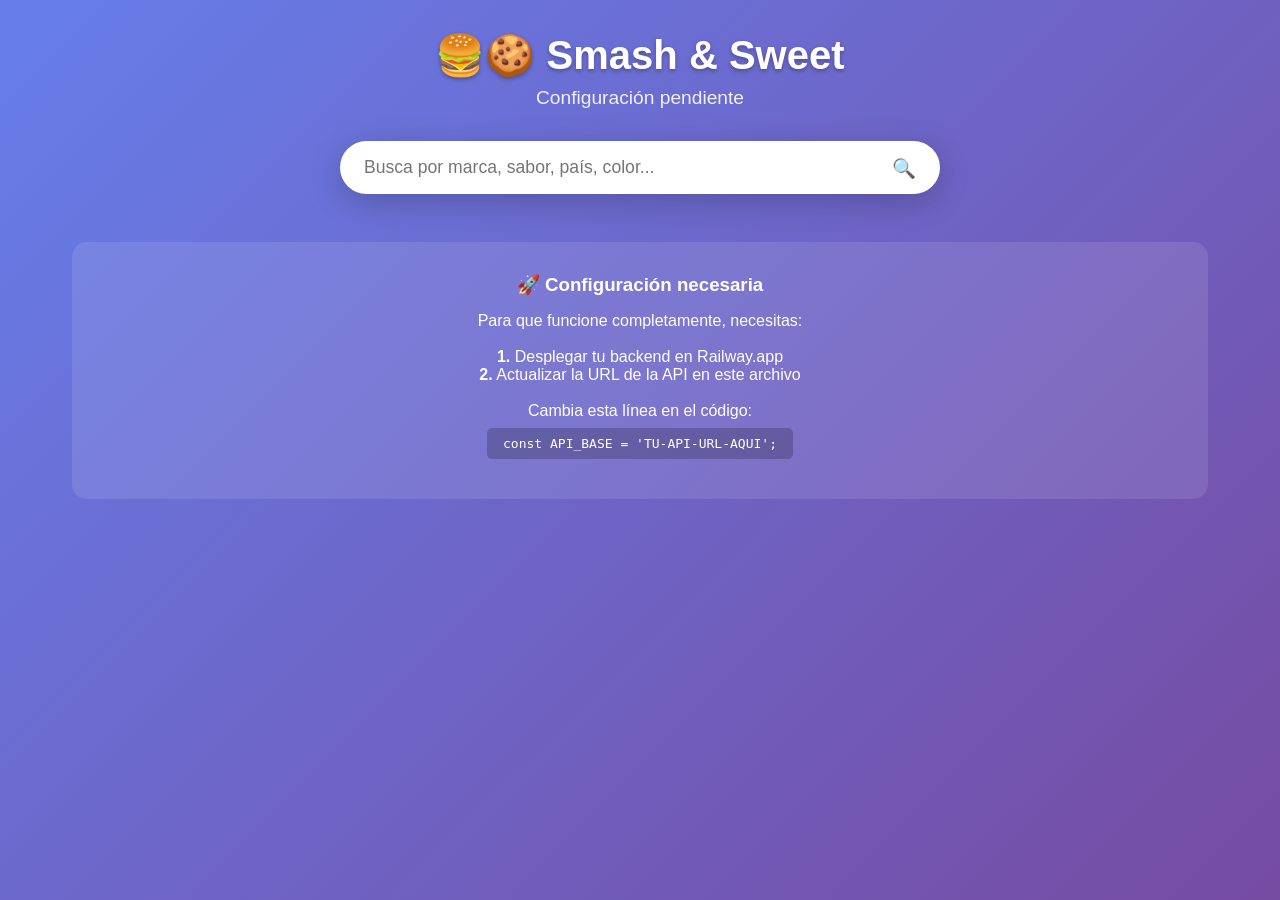
<file: deploy/index.html>
<!DOCTYPE html>
<html lang="es">
<head>
    <meta charset="UTF-8">
    <meta name="viewport" content="width=device-width, initial-scale=1.0">
    <title>Smash & Sweet</title>
    <link rel="icon" type="image/svg+xml" href="data:image/svg+xml,%3Csvg xmlns='http://www.w3.org/2000/svg' viewBox='0 0 100 100'%3E%3Ctext y='.9em' font-size='90'%3E🍪%3C/text%3E%3C/svg%3E">
    <style>
        * {
            margin: 0;
            padding: 0;
            box-sizing: border-box;
        }
        
        body {
            font-family: -apple-system, BlinkMacSystemFont, 'Segoe UI', Roboto, Oxygen, Ubuntu, Cantarell, sans-serif;
            background: linear-gradient(135deg, #667eea 0%, #764ba2 100%);
            min-height: 100vh;
            color: #333;
        }
        
        .container {
            max-width: 1200px;
            margin: 0 auto;
            padding: 2rem;
        }
        
        .header {
            text-align: center;
            margin-bottom: 3rem;
        }
        
        .title {
            color: white;
            font-size: 2.5rem;
            font-weight: 700;
            margin-bottom: 0.5rem;
            text-shadow: 0 2px 4px rgba(0,0,0,0.3);
        }
        
        .counter {
            color: rgba(255,255,255,0.9);
            font-size: 1.2rem;
            margin-bottom: 2rem;
        }
        
        .search-container {
            position: relative;
            max-width: 600px;
            margin: 0 auto 3rem;
        }
        
        .search-input {
            width: 100%;
            padding: 1rem 1.5rem;
            font-size: 1.1rem;
            border: none;
            border-radius: 50px;
            box-shadow: 0 8px 32px rgba(0,0,0,0.2);
            outline: none;
            transition: all 0.3s ease;
        }
        
        .search-input:focus {
            transform: translateY(-2px);
            box-shadow: 0 12px 40px rgba(0,0,0,0.3);
        }
        
        .search-icon {
            position: absolute;
            right: 1.5rem;
            top: 50%;
            transform: translateY(-50%);
            color: #666;
            font-size: 1.2rem;
        }
        
        .grid {
            display: grid;
            grid-template-columns: repeat(auto-fill, minmax(280px, 1fr));
            gap: 1.5rem;
            margin-top: 2rem;
        }
        
        .card {
            background: white;
            border-radius: 15px;
            overflow: hidden;
            box-shadow: 0 8px 32px rgba(0,0,0,0.1);
            transition: all 0.3s ease;
            cursor: pointer;
        }
        
        .card:hover {
            transform: translateY(-5px);
            box-shadow: 0 16px 48px rgba(0,0,0,0.2);
        }
        
        .card-image {
            width: 100%;
            height: 200px;
            object-fit: cover;
            display: block;
        }
        
        .card-content {
            padding: 1.5rem;
        }
        
        .card-title {
            font-size: 1.1rem;
            font-weight: 600;
            margin-bottom: 0.5rem;
            color: #333;
        }
        
        .card-details {
            display: flex;
            flex-direction: column;
            gap: 0.25rem;
            font-size: 0.9rem;
            color: #666;
        }
        
        .detail-item {
            display: flex;
            align-items: center;
            gap: 0.5rem;
        }
        
        .detail-icon {
            width: 16px;
            text-align: center;
        }
        
        .loading {
            text-align: center;
            color: white;
            font-size: 1.1rem;
            margin: 3rem 0;
        }
        
        .no-results {
            text-align: center;
            color: rgba(255,255,255,0.8);
            font-size: 1.1rem;
            margin: 3rem 0;
        }
        
        .error {
            text-align: center;
            color: #ff6b6b;
            background: rgba(255,255,255,0.1);
            padding: 1rem;
            border-radius: 10px;
            margin: 2rem 0;
        }
        
        .setup-message {
            text-align: center;
            color: white;
            background: rgba(255,255,255,0.1);
            padding: 2rem;
            border-radius: 15px;
            margin: 2rem 0;
        }
        
        .setup-message h3 {
            margin-bottom: 1rem;
        }
        
        .setup-message code {
            background: rgba(0,0,0,0.2);
            padding: 0.5rem 1rem;
            border-radius: 5px;
            display: inline-block;
            margin: 0.5rem 0;
        }
        
        @media (max-width: 768px) {
            .container {
                padding: 1rem;
            }
            
            .title {
                font-size: 2rem;
            }
            
            .grid {
                grid-template-columns: repeat(auto-fill, minmax(250px, 1fr));
                gap: 1rem;
            }
        }
    </style>
</head>
<body>
    <div class="container">
        <div class="header">
            <h1 class="title">🍔🍪 Smash & Sweet</h1>
            <div class="counter" id="counter">Conectando a la API...</div>
            
            <div class="search-container">
                <input 
                    type="text" 
                    class="search-input" 
                    id="searchInput"
                    placeholder="Busca por marca, sabor, país, color..."
                    autocomplete="off"
                >
                <span class="search-icon">🔍</span>
            </div>
        </div>
        
        <div id="loading" class="loading">Cargando alfajores...</div>
        <div id="error" class="error" style="display: none;"></div>
        <div id="setup" class="setup-message" style="display: none;">
            <h3>🚀 Configuración necesaria</h3>
            <p>Para que funcione completamente, necesitas:</p>
            <br>
            <p><strong>1.</strong> Desplegar tu backend en Railway.app</p>
            <p><strong>2.</strong> Actualizar la URL de la API en este archivo</p>
            <br>
            <p>Cambia esta línea en el código:</p>
            <code>const API_BASE = 'TU-API-URL-AQUI';</code>
        </div>
        <div id="noResults" class="no-results" style="display: none;">
            No se encontraron alfajores con esos criterios de búsqueda
        </div>
        
        <div class="grid" id="grid"></div>
    </div>

    <script>
        // ⚠️ IMPORTANTE: Cambia esta URL por la de tu backend desplegado en Railway
        const API_BASE = 'https://YOUR-RAILWAY-APP.up.railway.app/api';
        
        let allAlfajores = [];
        let filteredAlfajores = [];
        
        // DOM Elements
        const searchInput = document.getElementById('searchInput');
        const grid = document.getElementById('grid');
        const counter = document.getElementById('counter');
        const loading = document.getElementById('loading');
        const error = document.getElementById('error');
        const setup = document.getElementById('setup');
        const noResults = document.getElementById('noResults');
        
        // Initialize
        document.addEventListener('DOMContentLoaded', () => {
            loadAlfajores();
            setupSearch();
        });
        
        async function loadAlfajores() {
            try {
                loading.style.display = 'block';
                error.style.display = 'none';
                setup.style.display = 'none';
                
                const response = await fetch(`${API_BASE}/alfajores?per_page=1000`);
                
                if (!response.ok) {
                    throw new Error(`Error ${response.status}: ${response.statusText}`);
                }
                
                const data = await response.json();
                allAlfajores = data.alfajores || [];
                filteredAlfajores = [...allAlfajores];
                
                updateCounter();
                renderGrid();
                
            } catch (err) {
                console.error('Error loading alfajores:', err);
                
                if (API_BASE.includes('YOUR-RAILWAY-APP')) {
                    setup.style.display = 'block';
                    counter.textContent = 'Configuración pendiente';
                } else {
                    error.textContent = `Error al cargar los alfajores: ${err.message}`;
                    error.style.display = 'block';
                    counter.textContent = 'Error de conexión';
                }
            } finally {
                loading.style.display = 'none';
            }
        }
        
        function setupSearch() {
            let searchTimeout;
            
            searchInput.addEventListener('input', (e) => {
                clearTimeout(searchTimeout);
                searchTimeout = setTimeout(() => {
                    performSearch(e.target.value);
                }, 300);
            });
        }
        
        function performSearch(query) {
            if (!query.trim()) {
                filteredAlfajores = [...allAlfajores];
            } else {
                const searchTerm = query.toLowerCase().trim();
                
                filteredAlfajores = allAlfajores.filter(alfajor => {
                    return (
                        (alfajor.marca && alfajor.marca.toLowerCase().includes(searchTerm)) ||
                        (alfajor.sabor && alfajor.sabor.toLowerCase().includes(searchTerm)) ||
                        (alfajor.pais && alfajor.pais.toLowerCase().includes(searchTerm)) ||
                        (alfajor.color && alfajor.color.toLowerCase().includes(searchTerm))
                    );
                });
            }
            
            renderGrid();
        }
        
        function updateCounter() {
            const total = allAlfajores.length;
            counter.textContent = `${total} alfajores en Smash & Sweet`;
        }
        
        function renderGrid() {
            if (filteredAlfajores.length === 0 && allAlfajores.length > 0) {
                grid.style.display = 'none';
                noResults.style.display = 'block';
                return;
            }
            
            grid.style.display = 'grid';
            noResults.style.display = 'none';
            
            grid.innerHTML = filteredAlfajores.map(alfajor => `
                <div class="card" onclick="openModal(${JSON.stringify(alfajor).replace(/"/g, '&quot;')})">
                    ${alfajor.image_filename ? `
                        <img 
                            src="${API_BASE}/images/${alfajor.image_filename}" 
                            alt="${alfajor.marca} - ${alfajor.sabor}"
                            class="card-image"
                            loading="lazy"
                            onerror="this.style.display='none'; this.nextElementSibling.style.display='flex';"
                        >
                        <div class="card-image" style="background: linear-gradient(45deg, #f0f0f0, #e0e0e0); display: none; align-items: center; justify-content: center; font-size: 3rem;">
                            🍪
                        </div>
                    ` : `
                        <div class="card-image" style="background: linear-gradient(45deg, #f0f0f0, #e0e0e0); display: flex; align-items: center; justify-content: center; font-size: 3rem;">
                            🍪
                        </div>
                    `}
                    
                    <div class="card-content">
                        <div class="card-title">${alfajor.marca} - ${alfajor.sabor}</div>
                        <div class="card-details">
                            <div class="detail-item">
                                <span class="detail-icon">🌍</span>
                                <span>${alfajor.pais || 'No especificado'}</span>
                            </div>
                            ${alfajor.color ? `
                                <div class="detail-item">
                                    <span class="detail-icon">🎨</span>
                                    <span>${alfajor.color}</span>
                                </div>
                            ` : ''}
                            <div class="detail-item">
                                <span class="detail-icon">📄</span>
                                <span>Página ${alfajor.page_number}</span>
                            </div>
                        </div>
                    </div>
                </div>
            `).join('');
        }
        
        function openModal(alfajor) {
            const details = [
                `${alfajor.marca} - ${alfajor.sabor}`,
                ``,
                `📄 Página: ${alfajor.page_number}`,
                `🌍 País: ${alfajor.pais || 'No especificado'}`,
                `🎨 Color: ${alfajor.color || 'No especificado'}`,
                alfajor.notas ? `📝 Notas: ${alfajor.notas}` : ''
            ].filter(Boolean).join('\\n');
            
            alert(details);
        }
    </script>
</body>
</html>
</file>
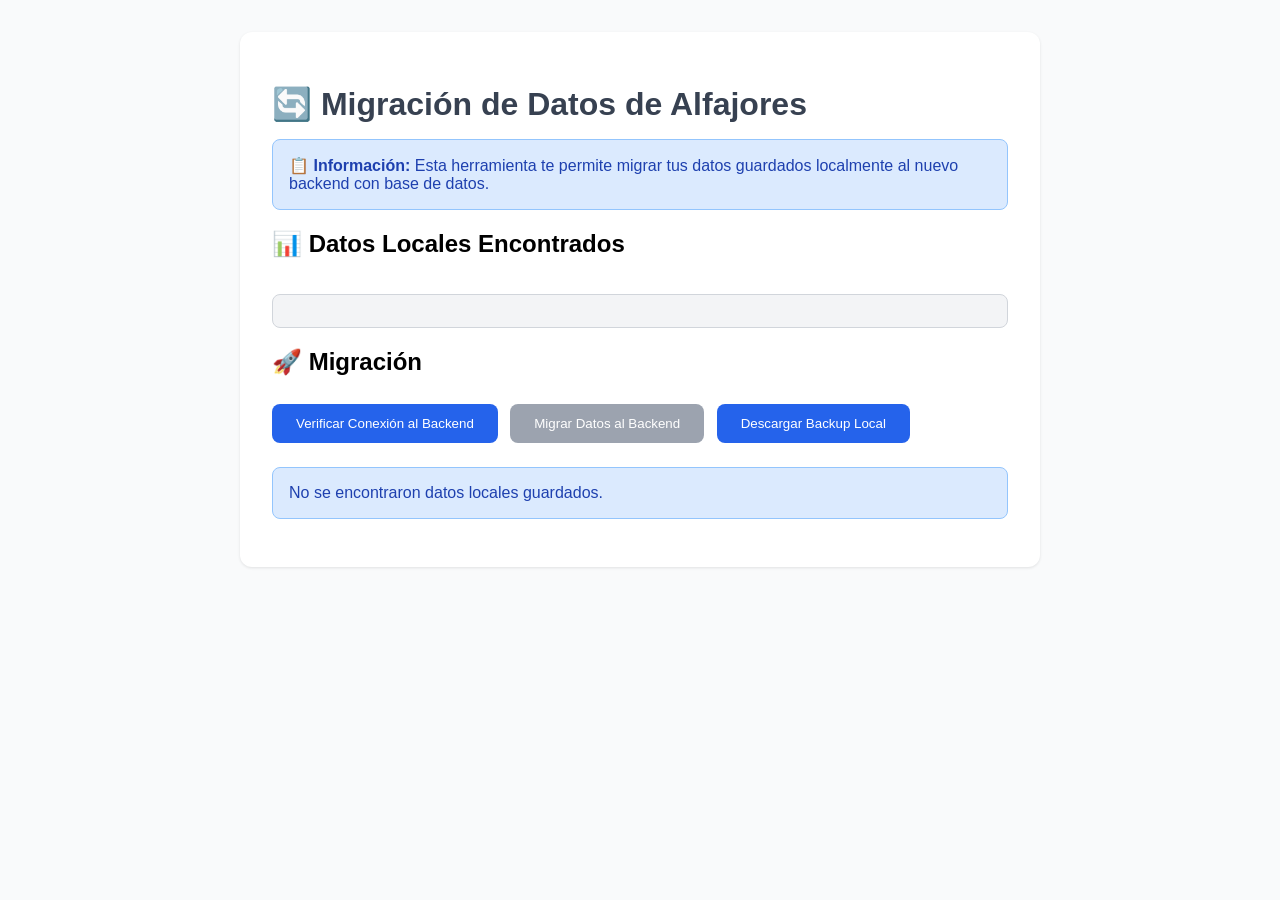
<file: migrate_data.html>
<!DOCTYPE html>
<html lang="es">
<head>
    <meta charset="UTF-8">
    <meta name="viewport" content="width=device-width, initial-scale=1.0">
    <title>Migración de Datos - Alfajores</title>
    <style>
        body {
            font-family: 'Inter', sans-serif;
            max-width: 800px;
            margin: 0 auto;
            padding: 2rem;
            background-color: #f9fafb;
        }
        
        .container {
            background: white;
            border-radius: 0.75rem;
            padding: 2rem;
            box-shadow: 0 1px 3px 0 rgb(0 0 0 / 0.1);
        }
        
        h1 {
            color: #374151;
            margin-bottom: 1rem;
        }
        
        .status {
            padding: 1rem;
            border-radius: 0.5rem;
            margin: 1rem 0;
        }
        
        .status.info {
            background-color: #dbeafe;
            color: #1e40af;
            border: 1px solid #93c5fd;
        }
        
        .status.success {
            background-color: #d1fae5;
            color: #065f46;
            border: 1px solid #6ee7b7;
        }
        
        .status.error {
            background-color: #fee2e2;
            color: #991b1b;
            border: 1px solid #fca5a5;
        }
        
        .button {
            background: #2563eb;
            color: white;
            border: none;
            padding: 0.75rem 1.5rem;
            border-radius: 0.5rem;
            cursor: pointer;
            font-weight: 500;
            margin: 0.5rem 0.5rem 0.5rem 0;
        }
        
        .button:hover {
            background: #1d4ed8;
        }
        
        .button:disabled {
            background: #9ca3af;
            cursor: not-allowed;
        }
        
        .data-preview {
            background: #f3f4f6;
            border: 1px solid #d1d5db;
            border-radius: 0.5rem;
            padding: 1rem;
            margin: 1rem 0;
            max-height: 300px;
            overflow-y: auto;
        }
        
        pre {
            margin: 0;
            white-space: pre-wrap;
            font-size: 0.875rem;
        }
        
        .stats {
            display: grid;
            grid-template-columns: repeat(auto-fit, minmax(150px, 1fr));
            gap: 1rem;
            margin: 1rem 0;
        }
        
        .stat-card {
            background: #f9fafb;
            border: 1px solid #e5e7eb;
            border-radius: 0.5rem;
            padding: 1rem;
            text-align: center;
        }
        
        .stat-number {
            font-size: 1.5rem;
            font-weight: 700;
            color: #2563eb;
        }
        
        .stat-label {
            font-size: 0.875rem;
            color: #6b7280;
        }
    </style>
</head>
<body>
    <div class="container">
        <h1>🔄 Migración de Datos de Alfajores</h1>
        
        <div class="status info">
            <strong>📋 Información:</strong> Esta herramienta te permite migrar tus datos guardados localmente al nuevo backend con base de datos.
        </div>
        
        <div id="local-data-section">
            <h2>📊 Datos Locales Encontrados</h2>
            <div class="stats" id="local-stats">
                <!-- Se llenará dinámicamente -->
            </div>
            
            <div class="data-preview" id="local-data-preview">
                <!-- Se llenará dinámicamente -->
            </div>
        </div>
        
        <div id="migration-controls">
            <h2>🚀 Migración</h2>
            <button class="button" id="check-backend" onclick="checkBackend()">
                Verificar Conexión al Backend
            </button>
            <button class="button" id="migrate-data" onclick="migrateData()" disabled>
                Migrar Datos al Backend
            </button>
            <button class="button" id="download-backup" onclick="downloadBackup()">
                Descargar Backup Local
            </button>
        </div>
        
        <div id="status-messages">
            <!-- Los mensajes aparecerán aquí -->
        </div>
    </div>

    <script>
        const BACKEND_URL = '/api';
        let localData = {};
        
        // Cargar datos al inicio
        document.addEventListener('DOMContentLoaded', function() {
            loadLocalData();
        });
        
        function loadLocalData() {
            const savedData = localStorage.getItem('alfajoresData');
            
            if (savedData) {
                try {
                    localData = JSON.parse(savedData);
                    displayLocalData();
                } catch (error) {
                    showMessage('Error al cargar datos locales: ' + error.message, 'error');
                }
            } else {
                showMessage('No se encontraron datos locales guardados.', 'info');
            }
        }
        
        function displayLocalData() {
            const alfajores = Object.values(localData);
            const totalCount = alfajores.length;
            
            // Estadísticas
            const marcas = [...new Set(alfajores.map(a => a.marca).filter(Boolean))].length;
            const paises = [...new Set(alfajores.map(a => a.pais).filter(Boolean))].length;
            const sabores = [...new Set(alfajores.map(a => a.sabor).filter(Boolean))].length;
            
            document.getElementById('local-stats').innerHTML = `
                <div class="stat-card">
                    <div class="stat-number">${totalCount}</div>
                    <div class="stat-label">Total Alfajores</div>
                </div>
                <div class="stat-card">
                    <div class="stat-number">${marcas}</div>
                    <div class="stat-label">Marcas Únicas</div>
                </div>
                <div class="stat-card">
                    <div class="stat-number">${paises}</div>
                    <div class="stat-label">Países</div>
                </div>
                <div class="stat-card">
                    <div class="stat-number">${sabores}</div>
                    <div class="stat-label">Sabores</div>
                </div>
            `;
            
            // Preview de datos
            const preview = alfajores.slice(0, 3).map(alfajor => ({
                página: alfajor.pageNumber || alfajor.page_number,
                marca: alfajor.marca,
                sabor: alfajor.sabor,
                país: alfajor.pais
            }));
            
            document.getElementById('local-data-preview').innerHTML = `
                <strong>Vista previa (primeros 3 registros):</strong>
                <pre>${JSON.stringify(preview, null, 2)}</pre>
                ${totalCount > 3 ? `<em>... y ${totalCount - 3} más</em>` : ''}
            `;
        }
        
        async function checkBackend() {
            const button = document.getElementById('check-backend');
            button.disabled = true;
            button.textContent = 'Verificando...';
            
            try {
                const response = await fetch(`${BACKEND_URL}/health`);
                
                if (response.ok) {
                    const result = await response.json();
                    showMessage('✅ Conexión exitosa al backend: ' + result.message, 'success');
                    
                    // Habilitar botón de migración
                    document.getElementById('migrate-data').disabled = false;
                } else {
                    throw new Error(`HTTP ${response.status}`);
                }
            } catch (error) {
                showMessage('❌ Error conectando al backend: ' + error.message, 'error');
                showMessage('💡 Asegúrate de que el backend esté ejecutándose en http://localhost:5000', 'info');
            }
            
            button.disabled = false;
            button.textContent = 'Verificar Conexión al Backend';
        }
        
        async function migrateData() {
            if (Object.keys(localData).length === 0) {
                showMessage('No hay datos locales para migrar.', 'error');
                return;
            }
            
            const button = document.getElementById('migrate-data');
            button.disabled = true;
            button.textContent = 'Migrando...';
            
            try {
                // Convertir formato de datos
                const alfajoresArray = Object.values(localData).map(alfajor => {
                    // Normalizar nombres de campos
                    return {
                        page_number: alfajor.pageNumber || alfajor.page_number,
                        marca: alfajor.marca,
                        sabor: alfajor.sabor,
                        pais: alfajor.pais,
                        tipo: alfajor.tipo,
                        tamaño: alfajor.tamaño,
                        cobertura: alfajor.cobertura,
                        año: alfajor.año ? parseInt(alfajor.año) : null,
                        rareza: alfajor.rareza,
                        notas: alfajor.notas,
                        status: 'categorized'
                    };
                });
                
                const importData = {
                    export_date: new Date().toISOString(),
                    total_count: alfajoresArray.length,
                    alfajores: alfajoresArray
                };
                
                const response = await fetch(`${BACKEND_URL}/import`, {
                    method: 'POST',
                    headers: {
                        'Content-Type': 'application/json',
                    },
                    body: JSON.stringify(importData)
                });
                
                if (!response.ok) {
                    const errorData = await response.json();
                    throw new Error(errorData.error || `HTTP ${response.status}`);
                }
                
                const result = await response.json();
                showMessage(`✅ Migración exitosa: ${result.imported_count} alfajores importados`, 'success');
                
                if (result.imported_count > 0) {
                    showMessage('🎉 ¡Datos migrados exitosamente! Ahora puedes usar la aplicación con el backend completo.', 'success');
                }
                
            } catch (error) {
                showMessage('❌ Error durante la migración: ' + error.message, 'error');
            }
            
            button.disabled = false;
            button.textContent = 'Migrar Datos al Backend';
        }
        
        function downloadBackup() {
            if (Object.keys(localData).length === 0) {
                showMessage('No hay datos locales para respaldar.', 'error');
                return;
            }
            
            const backupData = {
                backup_date: new Date().toISOString(),
                source: 'localStorage',
                total_count: Object.keys(localData).length,
                alfajores: localData
            };
            
            const blob = new Blob([JSON.stringify(backupData, null, 2)], { type: 'application/json' });
            const url = URL.createObjectURL(blob);
            
            const a = document.createElement('a');
            a.href = url;
            a.download = `alfajores-backup-${new Date().toISOString().split('T')[0]}.json`;
            document.body.appendChild(a);
            a.click();
            document.body.removeChild(a);
            
            URL.revokeObjectURL(url);
            
            showMessage('📥 Backup descargado exitosamente', 'success');
        }
        
        function showMessage(message, type = 'info') {
            const messagesContainer = document.getElementById('status-messages');
            
            const messageDiv = document.createElement('div');
            messageDiv.className = `status ${type}`;
            messageDiv.innerHTML = message;
            
            messagesContainer.appendChild(messageDiv);
            
            // Auto-remove after 10 seconds for success messages
            if (type === 'success') {
                setTimeout(() => {
                    if (messageDiv.parentNode) {
                        messageDiv.parentNode.removeChild(messageDiv);
                    }
                }, 10000);
            }
        }
    </script>
</body>
</html>
</file>
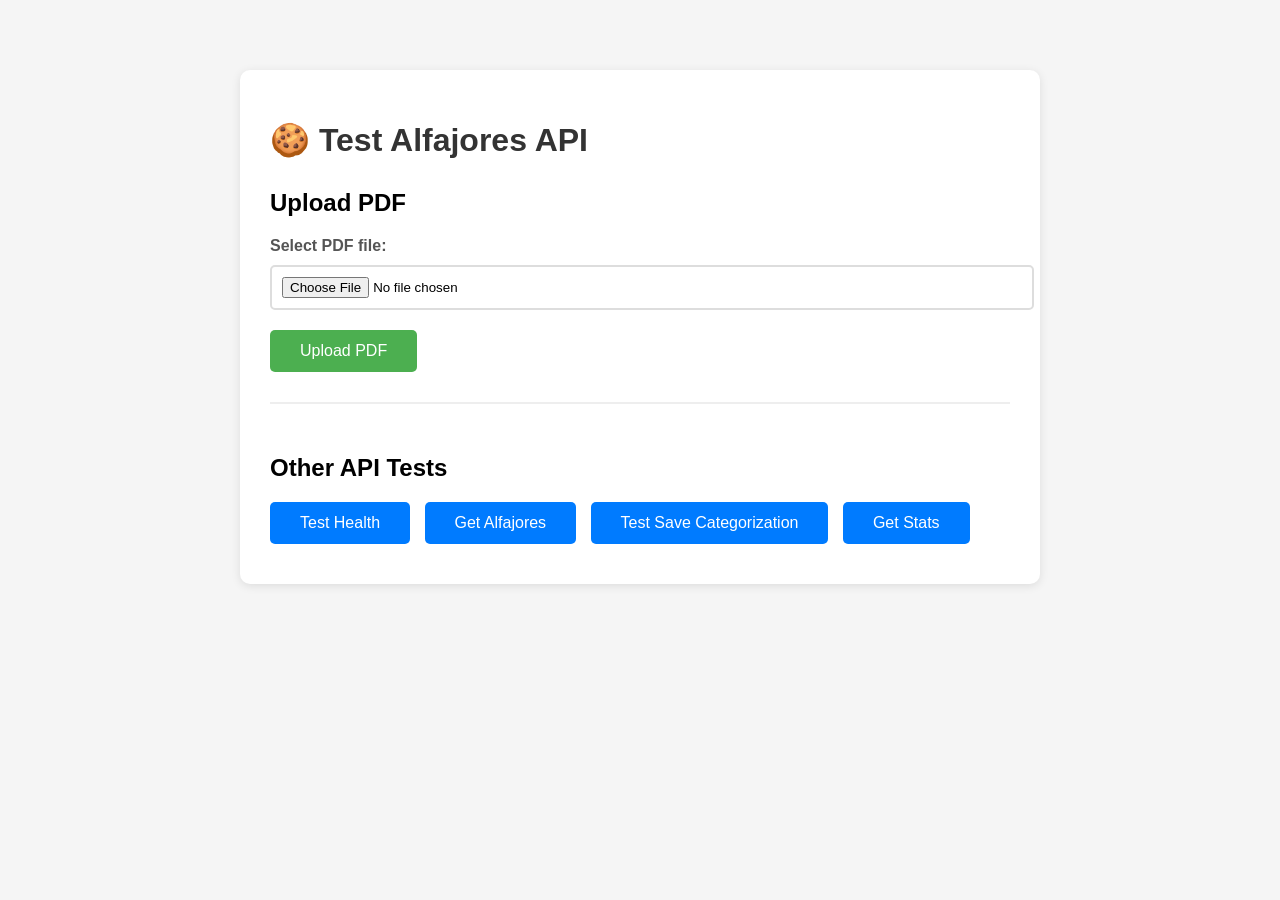
<file: test_upload.html>
<!DOCTYPE html>
<html lang="es">
<head>
    <meta charset="UTF-8">
    <meta name="viewport" content="width=device-width, initial-scale=1.0">
    <title>Test PDF Upload</title>
    <style>
        body {
            font-family: Arial, sans-serif;
            max-width: 800px;
            margin: 50px auto;
            padding: 20px;
            background-color: #f5f5f5;
        }
        .container {
            background: white;
            padding: 30px;
            border-radius: 10px;
            box-shadow: 0 2px 10px rgba(0,0,0,0.1);
        }
        h1 {
            color: #333;
            margin-bottom: 30px;
        }
        .form-group {
            margin-bottom: 20px;
        }
        label {
            display: block;
            margin-bottom: 10px;
            font-weight: bold;
            color: #555;
        }
        input[type="file"] {
            padding: 10px;
            border: 2px solid #ddd;
            border-radius: 5px;
            width: 100%;
        }
        button {
            background-color: #4CAF50;
            color: white;
            padding: 12px 30px;
            border: none;
            border-radius: 5px;
            cursor: pointer;
            font-size: 16px;
        }
        button:hover {
            background-color: #45a049;
        }
        button:disabled {
            background-color: #ccc;
            cursor: not-allowed;
        }
        #result {
            margin-top: 20px;
            padding: 15px;
            border-radius: 5px;
            display: none;
        }
        .success {
            background-color: #d4edda;
            border: 1px solid #c3e6cb;
            color: #155724;
        }
        .error {
            background-color: #f8d7da;
            border: 1px solid #f5c6cb;
            color: #721c24;
        }
        .test-section {
            margin-top: 30px;
            padding-top: 30px;
            border-top: 2px solid #eee;
        }
        .test-btn {
            background-color: #007bff;
            margin-right: 10px;
            margin-bottom: 10px;
        }
        .test-btn:hover {
            background-color: #0056b3;
        }
        pre {
            background: #f4f4f4;
            padding: 15px;
            border-radius: 5px;
            overflow-x: auto;
        }
    </style>
</head>
<body>
    <div class="container">
        <h1>🍪 Test Alfajores API</h1>
        
        <!-- PDF Upload Section -->
        <div class="form-group">
            <h2>Upload PDF</h2>
            <label for="pdfFile">Select PDF file:</label>
            <input type="file" id="pdfFile" accept=".pdf">
        </div>
        <button onclick="uploadPDF()">Upload PDF</button>
        
        <div id="result"></div>
        
        <!-- Other API Tests -->
        <div class="test-section">
            <h2>Other API Tests</h2>
            <button class="test-btn" onclick="testHealth()">Test Health</button>
            <button class="test-btn" onclick="testGetAlfajores()">Get Alfajores</button>
            <button class="test-btn" onclick="testSaveCategorization()">Test Save Categorization</button>
            <button class="test-btn" onclick="testStats()">Get Stats</button>
        </div>
        
        <div id="testResult"></div>
    </div>

    <script>
        const API_URL = 'http://localhost:3000';

        function showResult(message, isSuccess = true) {
            const resultDiv = document.getElementById('result');
            resultDiv.className = isSuccess ? 'success' : 'error';
            resultDiv.innerHTML = `<strong>${isSuccess ? '✅ Success' : '❌ Error'}:</strong><br><pre>${message}</pre>`;
            resultDiv.style.display = 'block';
        }

        function showTestResult(message, isSuccess = true) {
            const resultDiv = document.getElementById('testResult');
            resultDiv.className = isSuccess ? 'success' : 'error';
            resultDiv.innerHTML = `<strong>${isSuccess ? '✅ Success' : '❌ Error'}:</strong><br><pre>${message}</pre>`;
            resultDiv.style.display = 'block';
        }

        async function uploadPDF() {
            const fileInput = document.getElementById('pdfFile');
            const file = fileInput.files[0];
            
            if (!file) {
                showResult('Please select a PDF file first', false);
                return;
            }
            
            if (!file.name.toLowerCase().endsWith('.pdf')) {
                showResult('Please select a valid PDF file', false);
                return;
            }
            
            const formData = new FormData();
            formData.append('file', file);
            
            try {
                const response = await fetch(`${API_URL}/api/upload-pdf`, {
                    method: 'POST',
                    body: formData
                });
                
                const data = await response.json();
                
                if (response.ok) {
                    showResult(JSON.stringify(data, null, 2), true);
                } else {
                    showResult(JSON.stringify(data, null, 2), false);
                }
            } catch (error) {
                showResult(`Network error: ${error.message}`, false);
            }
        }

        async function testHealth() {
            try {
                const response = await fetch(`${API_URL}/api/health`);
                const data = await response.json();
                showTestResult(JSON.stringify(data, null, 2), true);
            } catch (error) {
                showTestResult(`Error: ${error.message}`, false);
            }
        }

        async function testGetAlfajores() {
            try {
                const response = await fetch(`${API_URL}/api/alfajores`);
                const data = await response.json();
                showTestResult(JSON.stringify(data, null, 2), true);
            } catch (error) {
                showTestResult(`Error: ${error.message}`, false);
            }
        }

        async function testSaveCategorization() {
            const testData = {
                page_number: Math.floor(Math.random() * 1000) + 1,
                marca: "Test Marca",
                sabor: "Test Sabor",
                pais: "Argentina",
                color: "Azul",
                notas: "Test from HTML form"
            };
            
            try {
                const response = await fetch(`${API_URL}/api/alfajores`, {
                    method: 'POST',
                    headers: {
                        'Content-Type': 'application/json'
                    },
                    body: JSON.stringify(testData)
                });
                
                const data = await response.json();
                showTestResult(JSON.stringify(data, null, 2), response.ok);
            } catch (error) {
                showTestResult(`Error: ${error.message}`, false);
            }
        }

        async function testStats() {
            try {
                const response = await fetch(`${API_URL}/api/stats`);
                const data = await response.json();
                showTestResult(JSON.stringify(data, null, 2), true);
            } catch (error) {
                showTestResult(`Error: ${error.message}`, false);
            }
        }
    </script>
</body>
</html>
</file>
